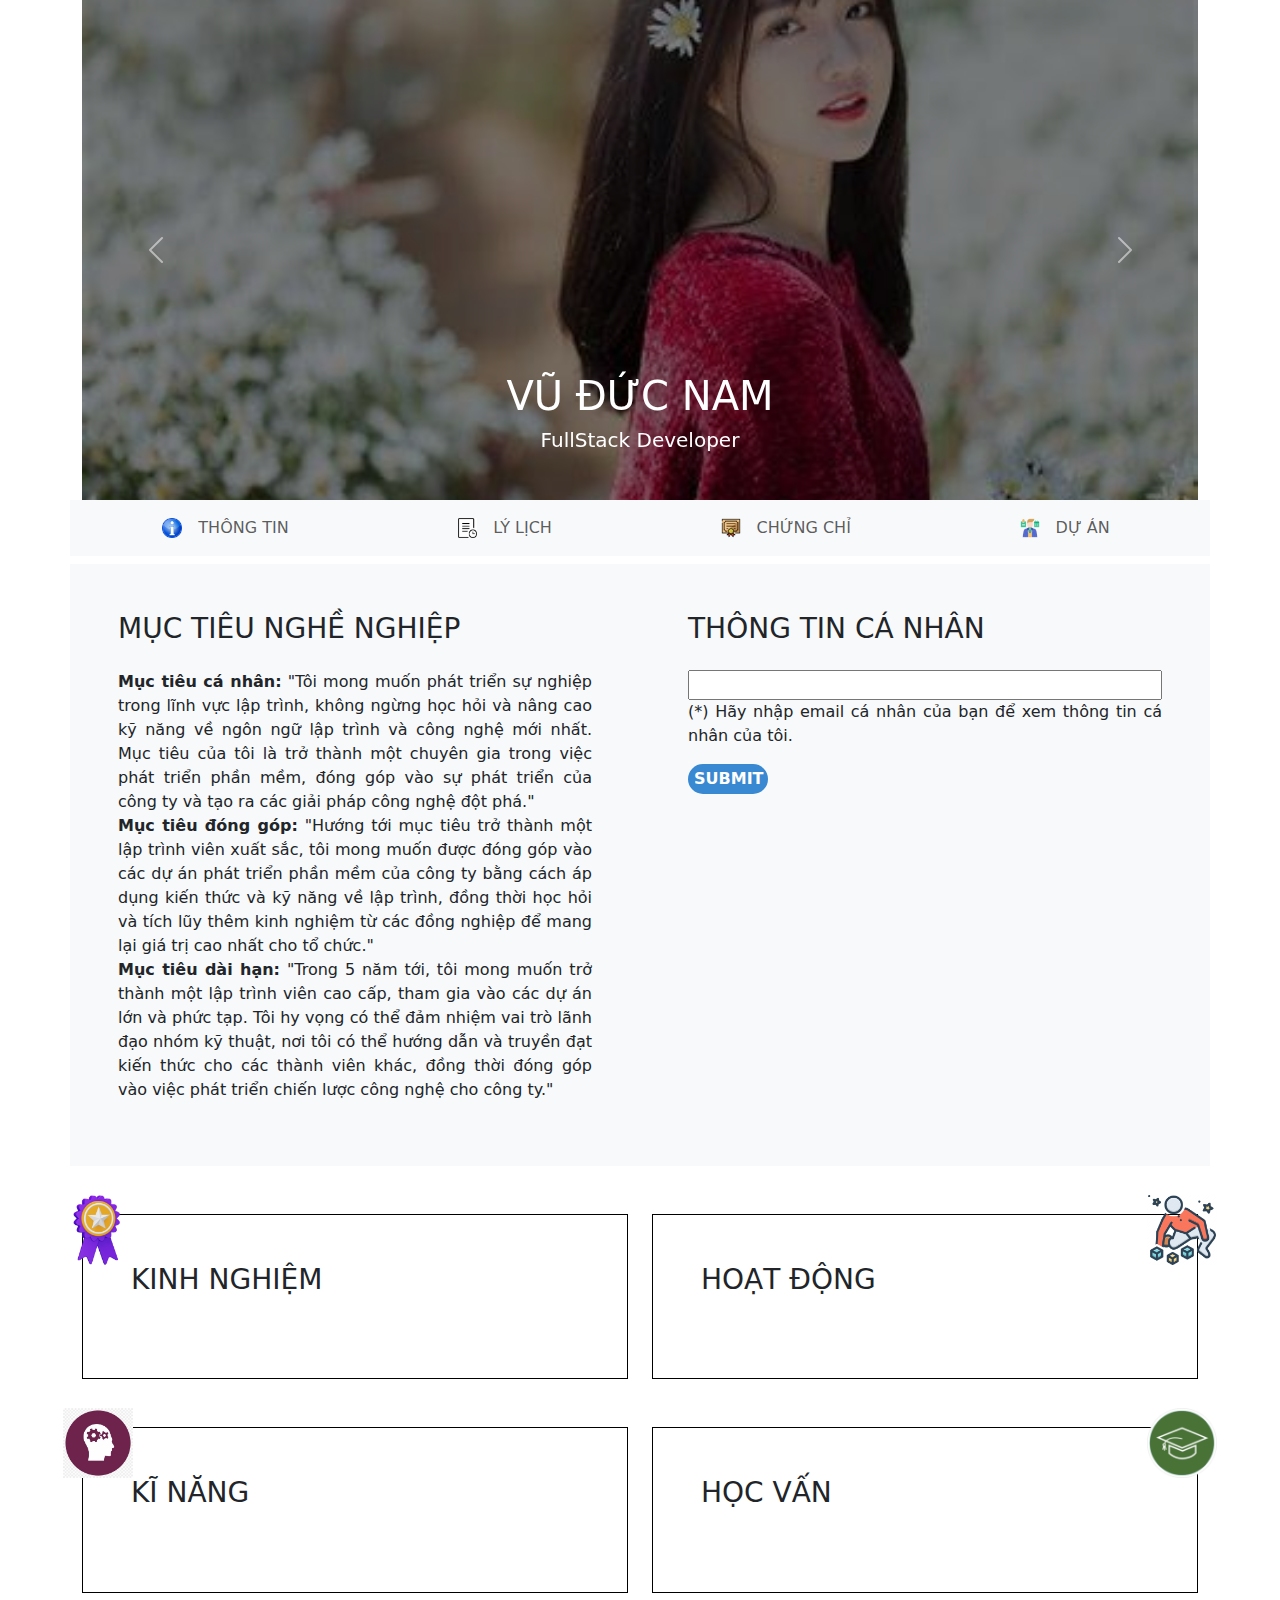
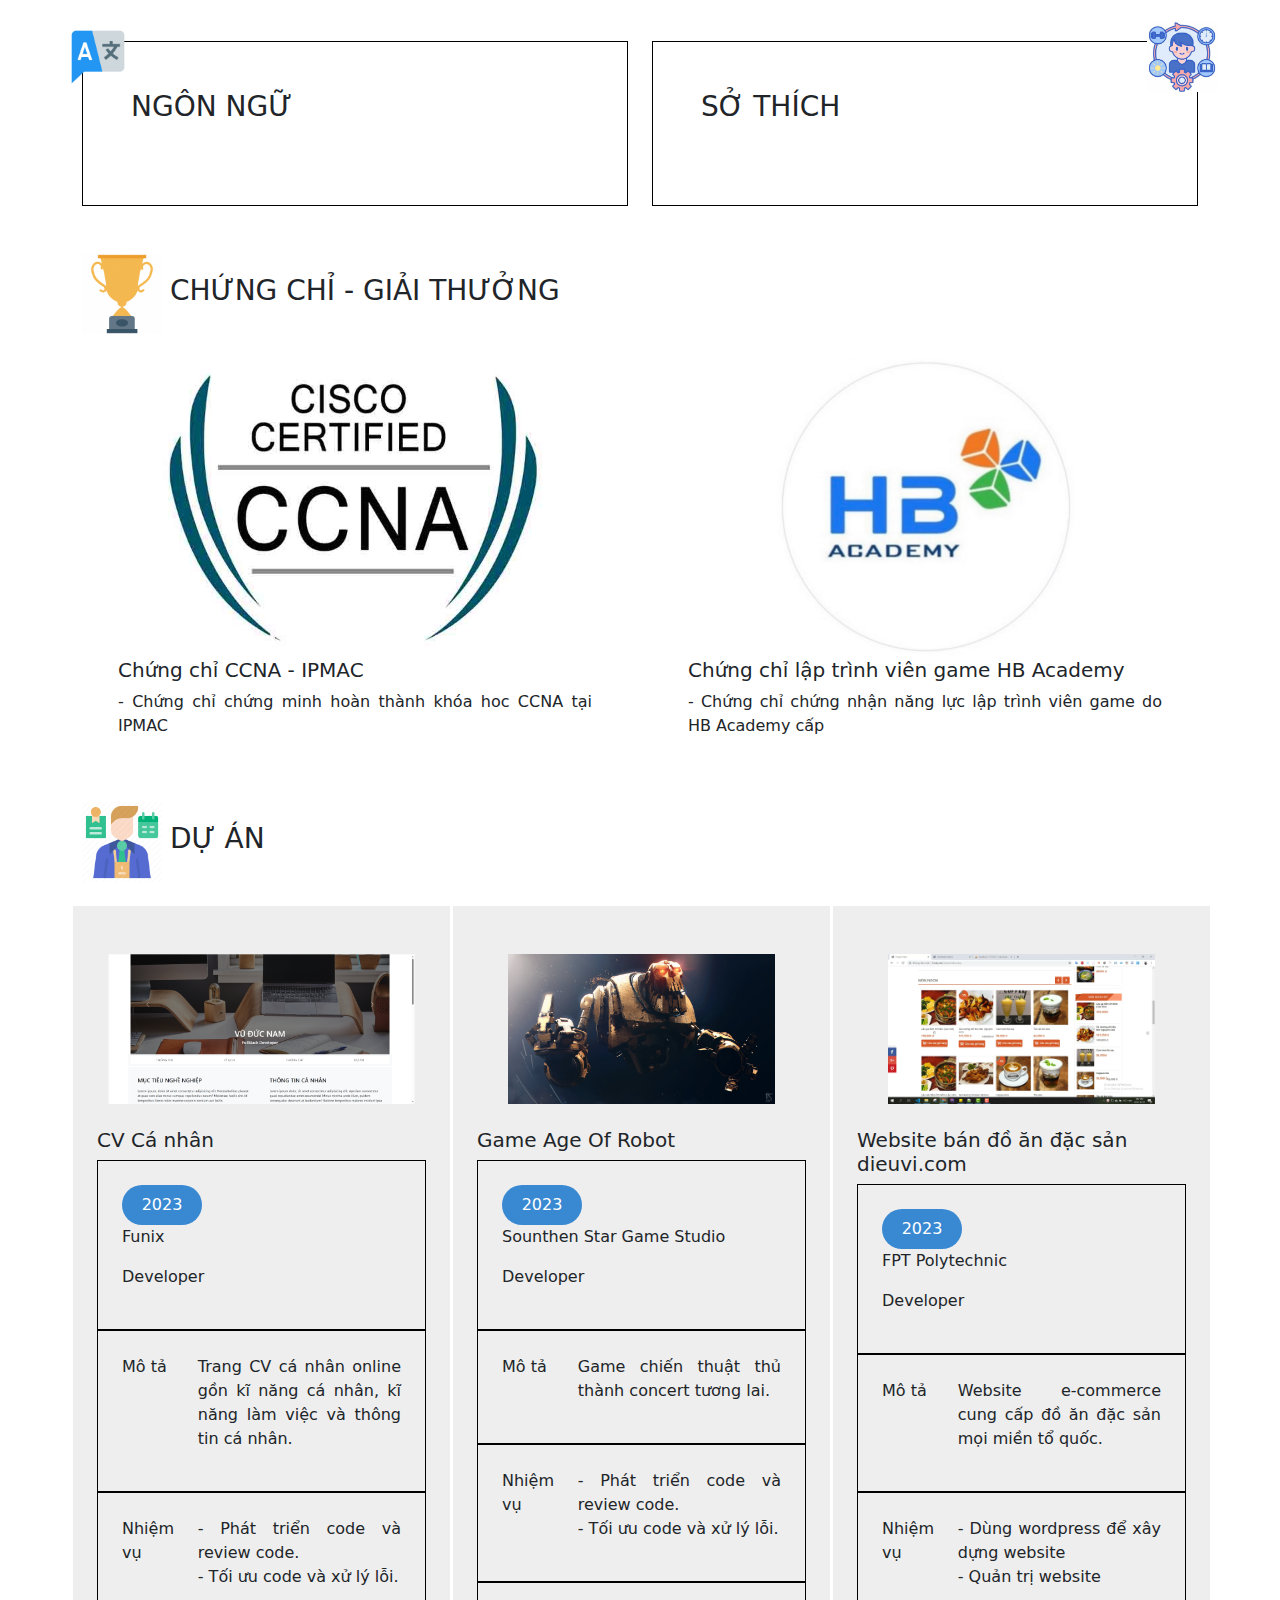
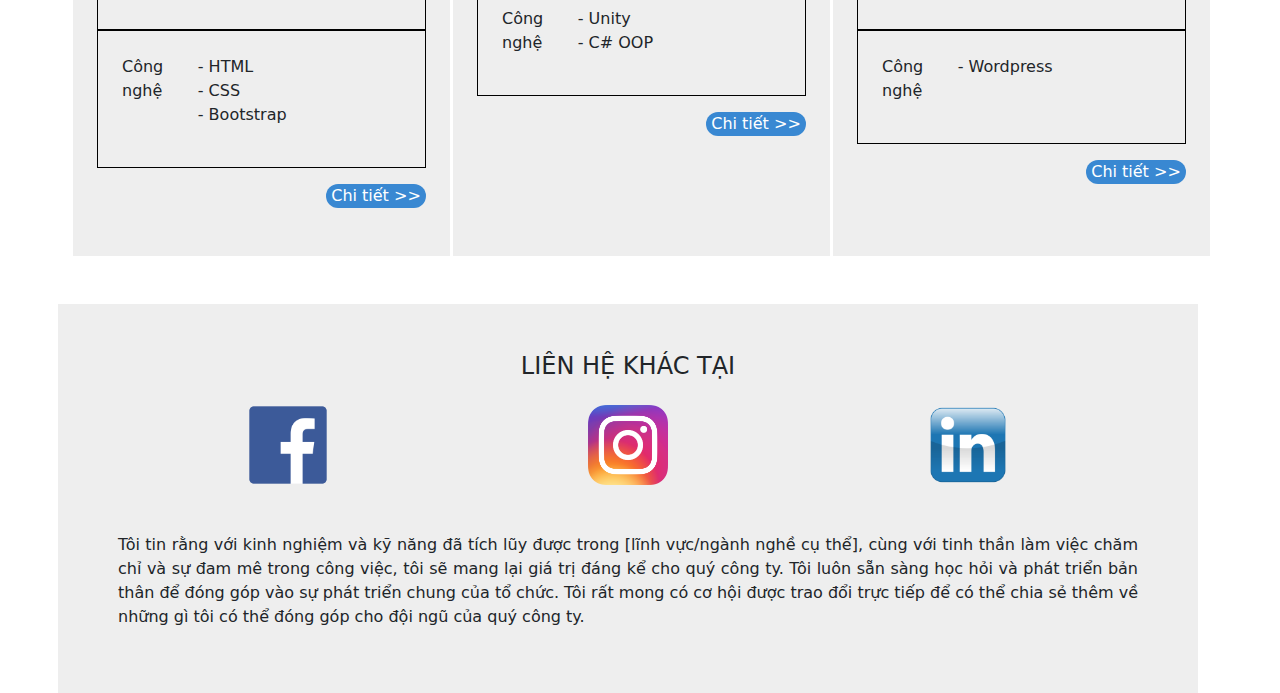
<file: index.html>
<!DOCTYPE html>
<html lang="en">
  <head>
    <meta charset="UTF-8" />
    <meta name="viewport" content="width=device-width, initial-scale=1.0" />
    <title>CV Digital</title>
    <link rel="preconnect" href="https://fonts.googleapis.com" />
    <link rel="preconnect" href="https://fonts.gstatic.com" crossorigin />
    <link
      rel="stylesheet"
      href="./bootstrap-5.3.3-dist/css/bootstrap.min.css"
    />
    <link rel="stylesheet" href="./css/font.css" />
    <link rel="stylesheet" href="./css/desktop.css" />
    <link rel="stylesheet" href="./css/table.css" />
    <link rel="stylesheet" href="./css/mobile.css" />
  </head>
  <body class="mx-auto">
    <div class="container">
      <div class="row">
        <div id="carouselExampleCaptions" class="carousel slide">
          <div class="carousel-inner overlay-container">
            <div class="carousel-item active">
              <img src="./img/OIP.jfif" class="d-block w-100" alt="Slide 1" />
            </div>
            <div class="carousel-item">
              <img
                src="./img/hinh-anh-ban-lam-viec-dep-nhat_063110625.jpg"
                class="d-block w-100"
                alt="Slide 2"
              />
            </div>

            <div class="overlay"></div>

            <div class="carousel-caption">
              <h1 class="text-uppercase">Vũ Đức Nam</h1>
              <h5>FullStack Developer</h5>
            </div>
          </div>
          <button
            class="carousel-control-prev"
            type="button"
            data-bs-target="#carouselExampleCaptions"
            data-bs-slide="prev"
          >
            <span class="carousel-control-prev-icon" aria-hidden="true"></span>
            <span class="visually-hidden">Previous</span>
          </button>
          <button
            class="carousel-control-next"
            type="button"
            data-bs-target="#carouselExampleCaptions"
            data-bs-slide="next"
          >
            <span class="carousel-control-next-icon" aria-hidden="true"></span>
            <span class="visually-hidden">Next</span>
          </button>
        </div>
      </div>

      <div class="row">
        <nav class="navbar navbar-expand-lg bg-body-tertiary">
          <div class="container-fluid">
            <button
              class="navbar-toggler"
              type="button"
              data-bs-toggle="collapse"
              data-bs-target="#navbarNav"
              aria-controls="navbarNav"
              aria-expanded="false"
              aria-label="Toggle navigation"
            >
              <span class="navbar-toggler-icon"></span>
            </button>
            <div class="collapse navbar-collapse" id="navbarNav">
              <ul
                class="navbar-nav justify-content-around w-100 text-uppercase"
              >
                <li class="nav-item d-flex gap-2 align-items-center">
                  <img class="icon-nav" src="./img/info.png" alt="" />
                  <a class="nav-link" aria-current="page" href="#info"
                    >Thông tin</a
                  >
                </li>
                <li class="nav-item d-flex gap-2 align-items-center">
                  <img src="./img/lylich.jfif" alt="" class="icon-nav" />
                  <a class="nav-link" href="#info">Lý lịch</a>
                </li>
                <li class="nav-item d-flex gap-2 align-items-center">
                  <img src="./img/certificate.webp" alt="" class="icon-nav" />
                  <a class="nav-link" href="#certificate">Chứng chỉ</a>
                </li>
                <li class="nav-item d-flex gap-2 align-items-center">
                  <img src="./img/project.webp" alt="" class="icon-nav" />
                  <a class="nav-link" href="#project">Dự Án</a>
                </li>
              </ul>
            </div>
          </div>
        </nav>
      </div>

      <div class="row bg-light mt-2" id="info">
        <div class="col-md-6 px-lg-5 py-lg-5 px-md-3 py-md-3">
          <h3 class="text-uppercase mb-4">Mục tiêu nghề nghiệp</h3>
          <p>
            <b>Mục tiêu cá nhân:</b> "Tôi mong muốn phát triển sự nghiệp trong
            lĩnh vực lập trình, không ngừng học hỏi và nâng cao kỹ năng về ngôn
            ngữ lập trình và công nghệ mới nhất. Mục tiêu của tôi là trở thành
            một chuyên gia trong việc phát triển phần mềm, đóng góp vào sự phát
            triển của công ty và tạo ra các giải pháp công nghệ đột phá." <br />
            <b>Mục tiêu đóng góp:</b> "Hướng tới mục tiêu trở thành một lập
            trình viên xuất sắc, tôi mong muốn được đóng góp vào các dự án phát
            triển phần mềm của công ty bằng cách áp dụng kiến thức và kỹ năng về
            lập trình, đồng thời học hỏi và tích lũy thêm kinh nghiệm từ các
            đồng nghiệp để mang lại giá trị cao nhất cho tổ chức." <br />
            <b>Mục tiêu dài hạn:</b> "Trong 5 năm tới, tôi mong muốn trở thành
            một lập trình viên cao cấp, tham gia vào các dự án lớn và phức tạp.
            Tôi hy vọng có thể đảm nhiệm vai trò lãnh đạo nhóm kỹ thuật, nơi tôi
            có thể hướng dẫn và truyền đạt kiến thức cho các thành viên khác,
            đồng thời đóng góp vào việc phát triển chiến lược công nghệ cho công
            ty."
          </p>
        </div>
        <div class="col-md-6 px-lg-5 py-lg-5 px-md-3 py-md-3 mt-lg-0">
          <h3 class="text-uppercase mb-4">Thông tin cá nhân</h3>
          <div class="form-info-contact d-none">
            <p>
              <b>Giới tính:</b> Nam <br /><br />
              <b>Ngày sinh:</b> 10/05/2003 <br /><br />
              <b>Điện thoại:</b> 09015686025 <br /><br />
              <b>Email:</b> ducnam181503@gmail.com <br /><br />
              <b>Địa chỉ:</b> Nam Từ Liêm, Hà Nội
            </p>
          </div>

          <div class="form-submit">
            <input class="input-submit w-100" type="text" />
            <p class="submit-description">
              (*) Hãy nhập email cá nhân của bạn để xem thông tin cá nhân của
              tôi.
            </p>
            <button class="btn-submit border-bg-blue text-uppercase">
              <b>Submit</b>
            </button>
          </div>
        </div>
      </div>

      <div class="row mt-5">
        <div class="col-md-6">
          <div class="div-info position-relative px-5 py-5 mb-5 border-black">
            <img class="icon-left" src="./img/exp.webp" alt="" />
            <h3 class="text-uppercase">Kinh nghiệm</h3>
            <p class="content-info d-none">
              <b>Unity Developer - Southen Star Game Studio</b> <br />
              12/2023 - 6/2024 <br />
              - Xây dựng dự án game bằng Game Engine Unity và ngôn ngữ lập trình
              C#
            </p>
            <button class="btn-view-more">View More</button>
          </div>

          <div class="div-info position-relative px-5 py-5 mb-5 border-black">
            <img class="icon-left" src="./img/skill.jfif" alt="" />
            <h3 class="text-uppercase">Kĩ năng</h3>
            <p class="content-info d-none">
              - <b>Kĩ năng IT Helpdesk:</b> Có kiến thức nền tảng về mạng máy
              tính, cloud computing, server,... <br />
              - <b>Kĩ năng lập trình:</b> biết cách sử dụng ngôn ngữ lập trình
              C#, Game Engine Unity, OOP, CMS Wordpress, một số design pattern.
              Có hiểu biến về HTML, CSS, JS,... <br />
              - <b>Kĩ năng đồ họa:</b> Biết cách sử dụng Photoshop, Illustrator,
              Figma, Canva. Có tư duy thiết kế 2D.
            </p>
            <button class="btn-view-more">View More</button>
          </div>

          <div class="div-info position-relative px-5 py-5 mb-5 border-black">
            <img class="icon-left" src="./img/language.png" alt="" />
            <h3 class="text-uppercase">Ngôn ngữ</h3>
            <p class="content-info d-none">
              - <b>Tiếng anh:</b> Đọc hiểu cơ bản.
            </p>
            <button class="btn-view-more">View More</button>
          </div>
        </div>
        <div class="col-md-6">
          <div class="position-relative px-5 py-5 mb-5 border-black">
            <img class="icon-right" src="./img/activiti.webp" alt="" />
            <h3 class="text-uppercase">Hoạt động</h3>
            <p class="content-info d-none">
              <b>Hackathon 1C:Enterprise</b> <br />
              10/2023 <br />
              - Sử dụng CMS do 1C cung cấp để xây dựng app quản lý cửa hàng
              <br /><br />
              <b>FPT Software - Denso Hackathon 2023</b> <br />
              10/2023 - 12/2023 <br />
              - Đề tài: Ứng dụng phát hiện bất thường sử dụng công nghệ trí tuệ
              nhân tạo
            </p>
            <button class="btn-view-more">View More</button>
          </div>

          <div class="div-info position-relative px-5 py-5 mb-5 border-black">
            <img class="icon-right" src="./img/edu.png" alt="" />
            <h3 class="text-uppercase">Học vấn</h3>
            <p class="content-info d-none">
              - <b>Cao đẳng FPT:</b> Chuyên ngành Ứng dụng phần mềm. <br />
              - <b>FUNIX:</b> Lập trình JAVA.
            </p>
            <button class="btn-view-more">View More</button>
          </div>

          <div class="div-info px-5 py-5 mb-5 border-black position-relative">
            <img class="icon-right" src="./img/habit.jfif" alt="" />
            <h3 class="text-uppercase">Sở thích</h3>
            <p class="content-info d-none">
              - Chơi game <br />
              - Code
            </p>
            <button class="btn-view-more">View More</button>
          </div>
        </div>
      </div>

      <div class="row section-4 mb-5" id="certificate">
        <div class="d-flex align-items-center gap-2 mb-4">
          <img class="icon-legacy-80" src="./img/cup.webp" alt="" />
          <h3 class="text-uppercase">Chứng chỉ - Giải thưởng</h3>
        </div>
        <div class="container">
          <div class="row">
            <div class="col-lg-6 px-5">
              <img
                src="./img/CCNA.jpg"
                alt=""
                class="img-section-4 d-block mx-auto"
              />
              <h5>Chứng chỉ CCNA - IPMAC</h5>
              <p>- Chứng chỉ chứng minh hoàn thành khóa hoc CCNA tại IPMAC</p>
            </div>
            <div class="col-lg-6 px-5">
              <img
                src="./img/HB.jpg"
                alt=""
                class="img-section-4 d-block mx-auto"
              />
              <h5>Chứng chỉ lập trình viên game HB Academy</h5>
              <p>
                - Chứng chỉ chứng nhận năng lực lập trình viên game do HB
                Academy cấp
              </p>
            </div>
          </div>
        </div>
      </div>

      <div class="row section-5" id="project">
        <div class="d-flex align-items-center gap-2 mb-4">
          <img class="icon-legacy-80" src="./img/project.webp" alt="" />
          <h3 class="text-uppercase">Dự Án</h3>
        </div>
        <div class="container">
          <div class="row">
            <div
              class="container border-left-white bg-light-gray col-lg-4 px-4 py-5 mb-5"
            >
              <img
                class="img-section-5 d-block mx-auto mb-4"
                src="./img/CV.png"
                alt=""
              />
              <h5>CV Cá nhân</h5>
              <div class="border-black px-4 py-4">
                <div class="border-bg-blue">
                  <p class="my-auto text-center">2023</p>
                </div>
                <p>Funix</p>
                <p>Developer</p>
              </div>
              <div class="border-black px-4 py-4">
                <div class="row">
                  <div class="col-3">
                    <p>Mô tả</p>
                  </div>
                  <div class="col-9">
                    <p>
                      Trang CV cá nhân online gồn kĩ năng cá nhân, kĩ năng làm
                      việc và thông tin cá nhân.
                    </p>
                  </div>
                </div>
              </div>
              <div class="border-black px-4 py-4">
                <div class="row">
                  <div class="col-3">
                    <p>Nhiệm vụ</p>
                  </div>
                  <div class="col-9">
                    <p>
                      - Phát triển code và review code. <br />
                      - Tối ưu code và xử lý lỗi.
                    </p>
                  </div>
                </div>
              </div>
              <div class="border-black px-4 py-4">
                <div class="row">
                  <div class="col-3">
                    <p>Công nghệ</p>
                  </div>
                  <div class="col-9">
                    <p>
                      - HTML <br />
                      - CSS <br />
                      - Bootstrap
                    </p>
                  </div>
                </div>
              </div>
              <div class="project-link mt-3">
                <a class="d-block text-decoration-none" href="project.html?id=0"
                  >Chi tiết >></a
                >
              </div>
            </div>

            <div
              class="container border-left-white bg-light-gray col-lg-4 px-4 py-5 mb-5"
            >
              <img
                class="img-section-5 d-block mx-auto mb-4"
                src="./img/Robot.jfif"
                alt=""
              />
              <h5>Game Age Of Robot</h5>
              <div class="border-black px-4 py-4">
                <div class="border-bg-blue">
                  <p class="my-auto text-center">2023</p>
                </div>
                <p>Sounthen Star Game Studio</p>
                <p>Developer</p>
              </div>
              <div class="border-black px-4 py-4">
                <div class="row">
                  <div class="col-3">
                    <p>Mô tả</p>
                  </div>
                  <div class="col-9">
                    <p>Game chiến thuật thủ thành concert tương lai.</p>
                  </div>
                </div>
              </div>
              <div class="border-black px-4 py-4">
                <div class="row">
                  <div class="col-3">
                    <p>Nhiệm vụ</p>
                  </div>
                  <div class="col-9">
                    <p>
                      - Phát triển code và review code. <br />
                      - Tối ưu code và xử lý lỗi.
                    </p>
                  </div>
                </div>
              </div>
              <div class="border-black px-4 py-4">
                <div class="row">
                  <div class="col-3">
                    <p>Công nghệ</p>
                  </div>
                  <div class="col-9">
                    <p>
                      - Unity <br />
                      - C# OOP
                    </p>
                  </div>
                </div>
              </div>
              <div class="project-link mt-3">
                <a class="d-block text-decoration-none" href="project.html?id=1"
                  >Chi tiết >></a
                >
              </div>
            </div>

            <div
              class="container border-left-white bg-light-gray col-lg-4 px-4 py-5 mb-5"
            >
              <img
                class="img-section-5 d-block mx-auto mb-4"
                src="./img/dieuvi.jpg"
                alt=""
              />
              <h5>Website bán đồ ăn đặc sản dieuvi.com</h5>
              <div class="border-black px-4 py-4">
                <div class="border-bg-blue">
                  <p class="my-auto text-center">2023</p>
                </div>
                <p>FPT Polytechnic</p>
                <p>Developer</p>
              </div>
              <div class="border-black px-4 py-4">
                <div class="row">
                  <div class="col-3">
                    <p>Mô tả</p>
                  </div>
                  <div class="col-9">
                    <p>
                      Website e-commerce cung cấp đồ ăn đặc sản mọi miền tổ
                      quốc.
                    </p>
                  </div>
                </div>
              </div>
              <div class="border-black px-4 py-4">
                <div class="row">
                  <div class="col-3">
                    <p>Nhiệm vụ</p>
                  </div>
                  <div class="col-9">
                    <p>
                      - Dùng wordpress để xây dựng website <br />
                      - Quản trị website
                    </p>
                  </div>
                </div>
              </div>
              <div class="border-black px-4 py-4">
                <div class="row">
                  <div class="col-3">
                    <p>Công nghệ</p>
                  </div>
                  <div class="col-9">
                    <p>- Wordpress <br /></p>
                  </div>
                </div>
              </div>
              <div class="project-link mt-3">
                <a class="d-block text-decoration-none" href="project.html?id=2"
                  >Chi tiết >></a
                >
              </div>
            </div>
          </div>
        </div>

        <div class="row bg-light-gray py-5 px-5">
          <h4 class="text-uppercase text-center mb-4">Liên hệ khác tại</h4>

          <div class="d-flex justify-content-around w-md-50 mx-auto mb-5">
            <a href=""
              ><img class="icon-legacy-80" src="./img/facebook.png" alt="" /></a
            ><a href=""
              ><img class="icon-legacy-80" src="./img/insta.png" alt="" /></a
            ><a href=""
              ><img class="icon-legacy-80" src="./img/linkin.png" alt=""
            /></a>
          </div>
          <p>
            Tôi tin rằng với kinh nghiệm và kỹ năng đã tích lũy được trong [lĩnh
            vực/ngành nghề cụ thể], cùng với tinh thần làm việc chăm chỉ và sự
            đam mê trong công việc, tôi sẽ mang lại giá trị đáng kể cho quý công
            ty. Tôi luôn sẵn sàng học hỏi và phát triển bản thân để đóng góp vào
            sự phát triển chung của tổ chức. Tôi rất mong có cơ hội được trao
            đổi trực tiếp để có thể chia sẻ thêm về những gì tôi có thể đóng góp
            cho đội ngũ của quý công ty.
          </p>
        </div>
      </div>
    </div>

    <script src="bootstrap-5.3.3-dist/js/bootstrap.bundle.min.js"></script>
    <script src="index.js"></script>
  </body>
</html>
</file>
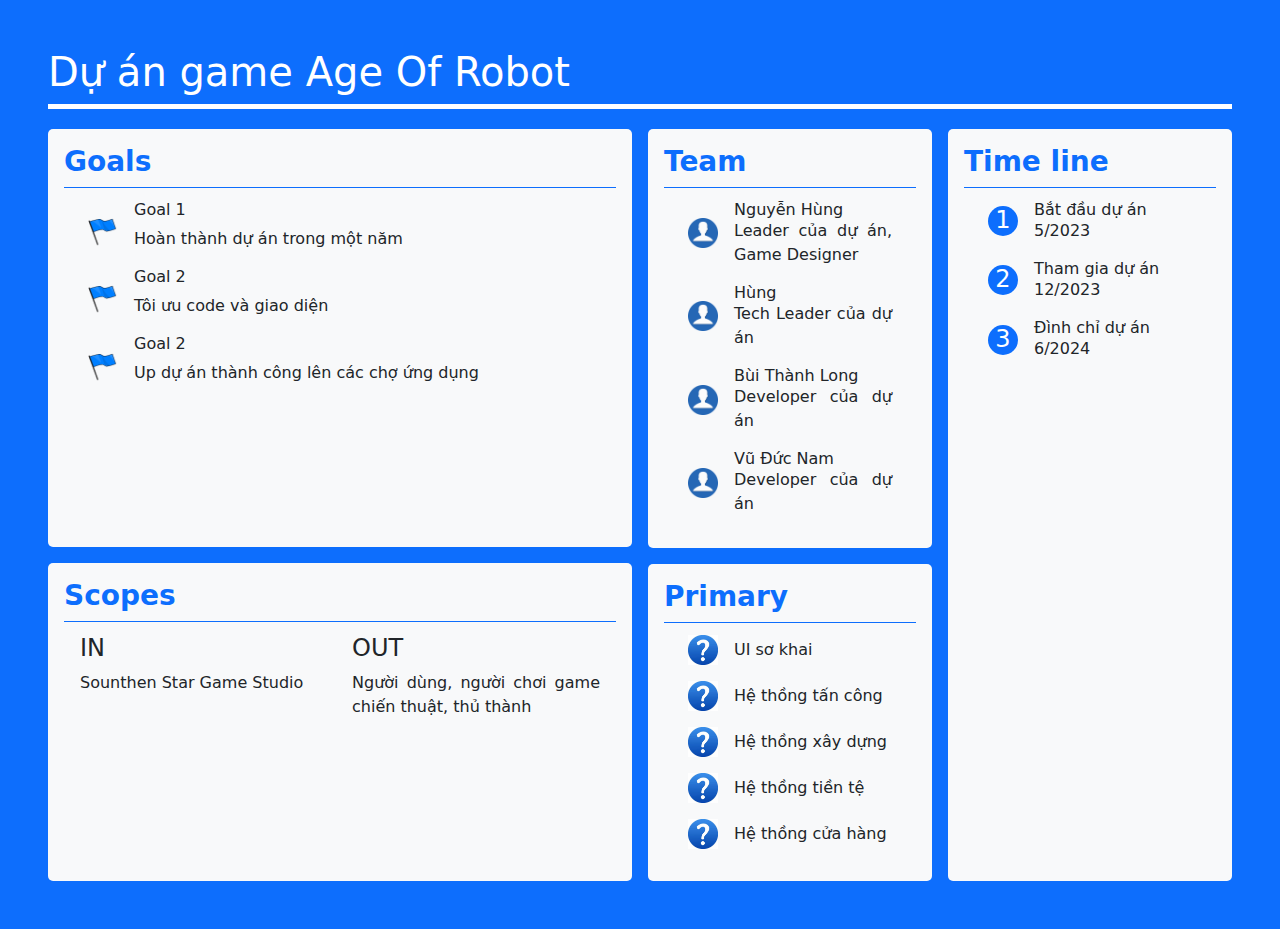
<file: project.html>
<!DOCTYPE html>
<html lang="en">
  <head>
    <meta charset="UTF-8" />
    <meta name="viewport" content="width=device-width, initial-scale=1.0" />
    <title>Document</title>
    <link
      rel="stylesheet"
      href="./bootstrap-5.3.3-dist/css/bootstrap.min.css"
    />
    <link rel="stylesheet" href="./css/desktop.css" />
    <link rel="stylesheet" href="./css/font.css" />
    <link rel="stylesheet" href="./css/table.css" />
    <link rel="stylesheet" href="./css/mobile.css" />
  </head>
  <body class="bg-primary mx-auto">
    <div class="container-fluid py-5 px-5">
      <h1 class="super-title text-white">Project Abc</h1>
      <div class="line-5-white"></div>

      <div class="row g-3">
        <div class="col-lg-6 d-flex flex-column gap-3">
          <div class="div-content-project bg-light px-3 py-3 flex-fill">
            <h3 class="text-primary"><b>Goals</b></h3>
            <div class="line-1-primary"></div>
            <div
              class="goal-original-content d-flex align-items-center gap-3 px-4"
            >
              <img class="icon-legacy-30" src="./img/flag.png" alt="" />
              <div>
                <h6 class="title-goal">Goal 1</h6>
                <p class="content-goal">
                  Lorem ipsum dolor sit amet consectetur, adipisicing elit.
                  Eveniet hic blanditiis quibusdam. Soluta pariatur eius rerum
                  voluptatum nesciunt ea nemo odit eveniet, culpa quia quo ullam
                  alias earum. Accusantium, corrupti.
                </p>
              </div>
            </div>
          </div>
          <div
            class="scope-template div-content-project bg-light px-3 py-3 flex-fill"
          >
            <h3 class="text-primary"><b>Scopes</b></h3>
            <div class="line-1-primary"></div>
            <div class="container px-3">
              <div class="row">
                <div class="col-md-6">
                  <h4 class="text-uppercase">In</h4>
                  <p class="content-in">
                    Lorem ipsum dolor sit amet consectetur adipisicing elit.
                    Iste ab quo sit voluptatum doloremque ad sapiente, aliquid
                    aperiam recusandae officia ipsa soluta illum? Animi, numquam
                    assumenda deserunt ex consequatur error!
                  </p>
                </div>
                <div class="col-md-6">
                  <h4 class="text-uppercase">Out</h4>
                  <p class="content-out">
                    Lorem ipsum dolor sit amet consectetur adipisicing elit.
                    Sequi a laboriosam nostrum cum quibusdam magni voluptatibus,
                    ab officiis ipsa magnam, obcaecati odit molestias commodi!
                    Cum deleniti incidunt vel aliquid sapiente.
                  </p>
                </div>
              </div>
            </div>
          </div>
        </div>
        <div class="col-lg-3 d-flex flex-column gap-3">
          <div class="div-content-project bg-light px-3 py-3 flex-fill">
            <h3 class="text-primary"><b>Team</b></h3>
            <div class="line-1-primary"></div>
            <div
              class="member-original-content d-flex align-items-center gap-3 px-4 mb-3"
            >
              <img class="icon-legacy-30" src="./img/member.webp" alt="" />
              <div>
                <h6 class="title-member mb-0">Member 1</h6>
                <p class="content-member mb-0">Nguyen Van A</p>
              </div>
            </div>
          </div>
          <div class="div-content-project bg-light px-3 py-3 flex-fill">
            <h3 class="text-primary"><b>Primary</b></h3>
            <div class="line-1-primary"></div>
            <div
              class="primary-original-content d-flex align-items-center gap-3 px-4 mb-3"
            >
              <img class="icon-legacy-30" src="./img/question.jfif" alt="" />
              <p class="content-primary mb-0">
                Lorem ipsum dolor sit amet consectetur adipisicing elit.
                Voluptate veritatis quam harum, sapiente nobis et voluptatum aut
                obcaecati aliquid adipisci saepe rerum perferendis quibusdam ad
                delectus aperiam vel voluptates tenetur.
              </p>
            </div>
          </div>
        </div>
        <div class="col-lg-3 d-flex flex-column">
          <div class="div-content-project bg-light px-3 py-3 flex-fill">
            <h3 class="text-primary"><b>Time line</b></h3>
            <div class="line-1-primary"></div>
            <div
              class="timeline-original-content d-flex align-items-center gap-3 px-4 mb-3"
            >
              <div class="icon-legacy-30 div-num flex-shrink-0">
                <h4 class="timeline-index mb-0">1</h4>
              </div>
              <div>
                <h6 class="title-timeline mb-0">Project Start</h6>
                <p class="content-timeline mb-0">Lorem ipsum dolor</p>
              </div>
            </div>
          </div>
        </div>
      </div>
    </div>

    <script src="project.js"></script>
    <script src="bootstrap-5.3.3-dist/js/bootstrap.bundle.min.js"></script>
  </body>
</html>
</file>
<file: css/font.css>
.roboto-thin {
  font-family: "Roboto", sans-serif;
  font-weight: 100;
  font-style: normal;
}

.roboto-light {
  font-family: "Roboto", sans-serif;
  font-weight: 300;
  font-style: normal;
}

.roboto-regular {
  font-family: "Roboto", sans-serif;
  font-weight: 400;
  font-style: normal;
}

.roboto-medium {
  font-family: "Roboto", sans-serif;
  font-weight: 500;
  font-style: normal;
}

.roboto-bold {
  font-family: "Roboto", sans-serif;
  font-weight: 700;
  font-style: normal;
}

.roboto-black {
  font-family: "Roboto", sans-serif;
  font-weight: 900;
  font-style: normal;
}

.roboto-thin-italic {
  font-family: "Roboto", sans-serif;
  font-weight: 100;
  font-style: italic;
}

.roboto-light-italic {
  font-family: "Roboto", sans-serif;
  font-weight: 300;
  font-style: italic;
}

.roboto-regular-italic {
  font-family: "Roboto", sans-serif;
  font-weight: 400;
  font-style: italic;
}

.roboto-medium-italic {
  font-family: "Roboto", sans-serif;
  font-weight: 500;
  font-style: italic;
}

.roboto-bold-italic {
  font-family: "Roboto", sans-serif;
  font-weight: 700;
  font-style: italic;
}

.roboto-black-italic {
  font-family: "Roboto", sans-serif;
  font-weight: 900;
  font-style: italic;
}
</file>
<file: css/desktop.css>
.overlay {
  background-color: rgba(1, 1, 1, 0.4);
}

p {
  text-align: justify;
}

img {
  object-fit: cover;
  max-width: 100%;
}

.overlay-container {
  position: relative;
}

.overlay {
  position: absolute;
  top: 0;
  left: 0;
  width: 100%;
  height: 100%;
  background-color: rgba(0, 0, 0, 0.5); /* Màu nền với opacity 0.5 */
  display: flex;
  align-items: center;
  justify-content: center;
}

.carousel-item img {
  height: 500px;
}

.navbar {
  background-color: white;
}

.border-black {
  border: 1px solid black;
  width: 100%;
}

.img-section-4 {
  height: 300px;
  text-align: center;
}

.img-section-5 {
  height: 150px;
}

.border-bg-blue {
  background-color: rgb(57, 136, 210);
  border: none;
  color: white;
  border-radius: 50px;
  width: 80px;
  height: 40px;
  text-align: center;
  line-height: 40px;
}

/* The icon in the left of the text boc */
.icon-left {
  position: absolute;
  object-fit: contain;
  width: 70px;
  height: 70px;
  top: -20px;
  left: -20px;
}

/* The icon in the left of the text boc */
.icon-right {
  position: absolute;
  object-fit: contain;
  width: 70px;
  height: 70px;
  top: -20px;
  right: -20px;
}

.icon-legacy-80 {
  width: 80px;
  height: 80px;
  object-fit: contain;
}

.icon-legacy-50 {
  width: 50px;
  height: 50px;
  object-fit: contain;
}

.icon-legacy-30 {
  width: 30px;
  height: 30px;
  display: inline-block;
  object-fit: contain;
}

.icon-nav {
  width: 20px;
  height: 20px;
  object-fit: contain;
}

.bg-light-gray {
  background-color: rgb(238, 238, 238);
}

.border-left-white {
  border-left: 3px solid white;
}

.border-right-white {
  border-right: 3px solid white;
}

.btn-submit {
  height: 30px;
  line-height: 100%;
}

.btn-view-more {
  background-color: rgb(236, 227, 194);
  border: none;
  border-radius: 15px;
  visibility: hidden;
}

.div-info:hover .btn-view-more {
  visibility: visible;
}

.project-link a {
  color: white;
  background-color: rgb(57, 136, 210);
  border-radius: 15px;
  margin-left: auto;
  width: 100px;
  text-align: center;
}

.line-1-primary {
  height: 1px;
  background-color: rgba(13, 110, 253, 1);
  margin-bottom: 12px;
  border: none;
}

.line-5-white {
  height: 5px;
  background-color: rgb(255, 255, 255);
  margin-bottom: 20px;
  border: none;
}

.div-content-project {
  border-radius: 5px;
}

.div-num {
  border-radius: 50%;
  background-color: rgba(13, 110, 253, 1);
  color: white;
  text-align: center;
}
</file>
<file: css/table.css>
@media (max-width: 991px) {
  body {
    max-width: 600px;
  }

  /* icon right to the left in table */
  .icon-left,
  .icon-right {
    position: absolute;
    object-fit: cover;
    width: 50px;
    height: 50px;
    top: -10px;
    left: -10px;
  }

  .icon-legacy {
    object-fit: cover;
    width: 50px;
    height: 50px;
  }

  .border-left-white,
  .border-right-white {
    border: none;
  }
}
</file>
<file: css/mobile.css>
@media (max-width: 576px) {
  body {
    padding: 0 10px;
  }
}
</file>
